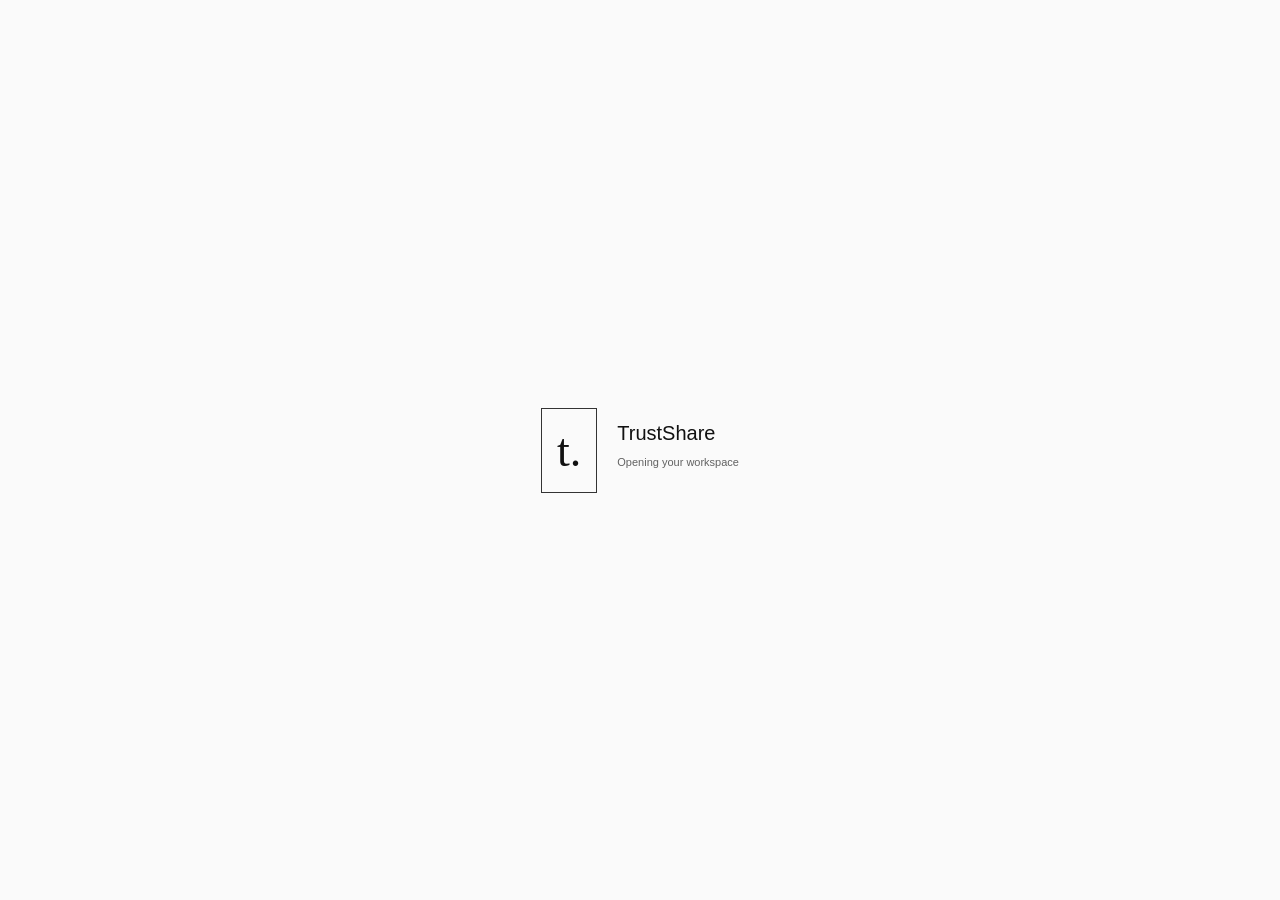
<file: project-root/client/public/index.html>
<!DOCTYPE html>
<html lang="en">
  <head>
    <meta charset="utf-8" />
    <link rel="icon" href="%PUBLIC_URL%/favicon.ico" />
    <meta name="viewport" content="width=device-width, initial-scale=1" />
    <meta name="theme-color" content="#000000" />
    <meta name="description" content="TrustShare — encrypted file storage, organization and controlled sharing." />
    <link rel="apple-touch-icon" href="%PUBLIC_URL%/logo.svg" />
    <title>TrustShare</title>
    <style>.initial-archive{min-height:100vh;display:flex;align-items:center;justify-content:center;gap:20px;background:#080808;color:#f5f5f5;font-family:Arial,sans-serif}.initial-archive>span{border:1px solid #333;padding:15px;font:46px Georgia,serif}.initial-archive strong{font-size:20px;font-weight:500}.initial-archive p{font-size:11px;color:#aaa}body{margin:0}@media(prefers-color-scheme:light){.initial-archive{background:#fafafa;color:#111}.initial-archive p{color:#626262}}</style>
  </head>
  <body>
    <noscript>You need to enable JavaScript to run this app.</noscript>
    <div id="root"><div role="status" class="initial-archive"><span>t.</span><div><strong>TrustShare</strong><p>Opening your workspace</p></div></div></div>
  </body>
</html>
</file>
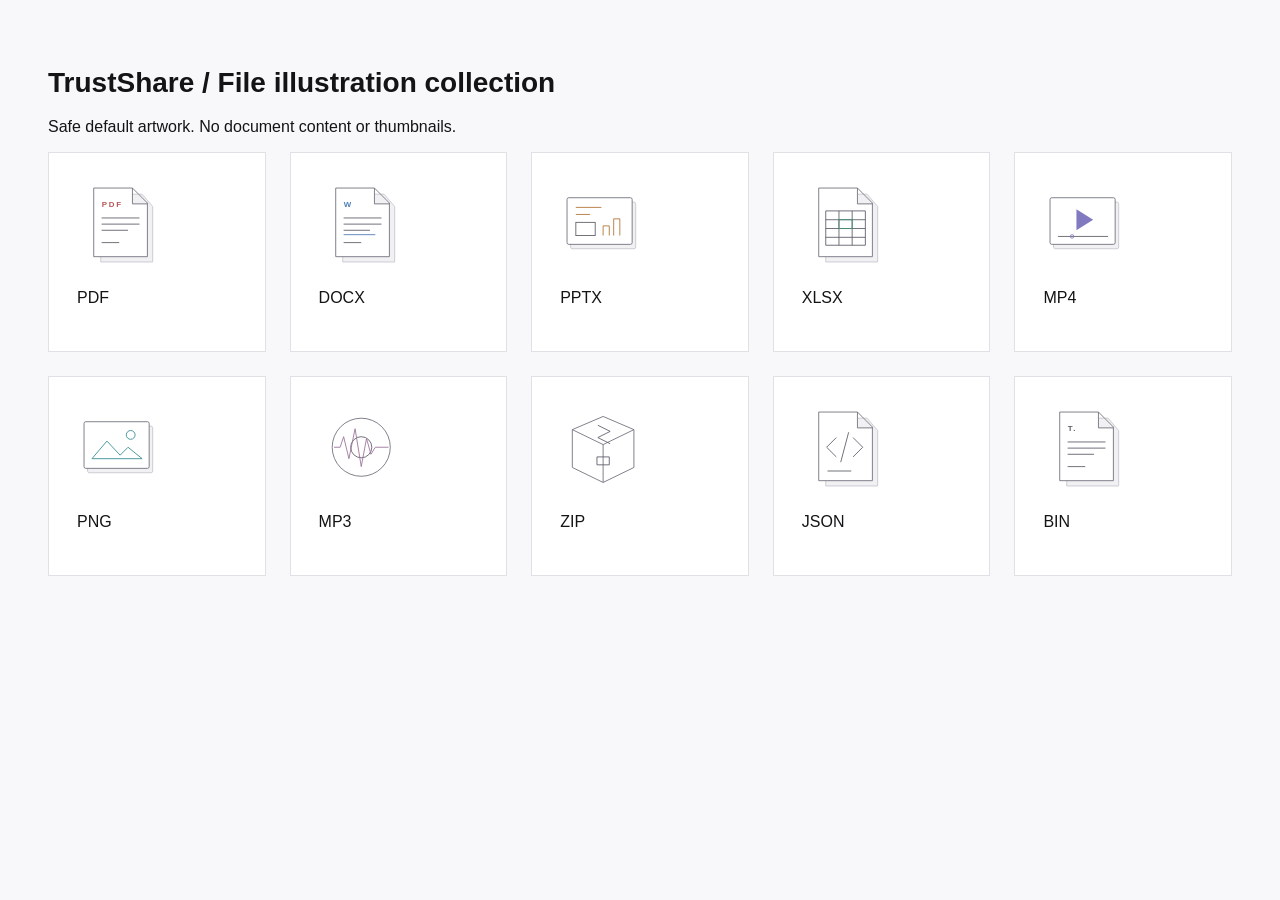
<file: project-root/docs/FILE_ILLUSTRATION_COLLECTION.html>
<!doctype html><html><meta name="viewport" content="width=device-width,initial-scale=1"><title>TrustShare illustration collection</title><style>/* TrustShare monochrome foundation. Semantic aliases keep feature APIs intact. */
@import url('https://fonts.googleapis.com/css2?family=Instrument+Serif:ital@0;1&display=swap');
body.light{color-scheme:light}body.dark{color-scheme:dark}
:root,body.dark{--background:#080808;--surface-primary:#101010;--surface-secondary:#181818;--surface-hover:#222;--border:#2b2b2b;--text-primary:#f5f5f5;--text-secondary:#a6a6a6;--text-muted:#858585;--accent:#f5f5f5;--accent-contrast:#080808;--shadow-sm:0 1px 3px #0002;--shadow-md:0 8px 30px #0002;--shadow-lg:0 20px 60px #0003}
body.light{--background:#fafafa;--surface-primary:#fff;--surface-secondary:#f2f2f2;--surface-hover:#eaeaea;--border:#e1e1e1;--text-primary:#111;--text-secondary:#5f5f5f;--text-muted:#707070;--accent:#111;--accent-contrast:#fff;--shadow-sm:0 1px 3px #00000008;--shadow-md:0 8px 30px #00000008;--shadow-lg:0 20px 60px #0000000d}
body.dark,body.light{--font-sans:Inter,Arial,system-ui,sans-serif;--font-editorial:'Instrument Serif',Georgia,serif;--bg-primary:var(--background);--bg-secondary:var(--surface-primary);--bg-card:var(--surface-primary);--bg-hover:var(--surface-hover);--bg-input:var(--surface-secondary);--border-subtle:var(--border);--border-medium:var(--border);--border-accent:var(--text-muted);--brand-accent:var(--accent);--brand-soft:var(--surface-hover);--brand-on-accent:var(--accent-contrast);--focus-ring:var(--accent);--grad-primary:linear-gradient(var(--accent),var(--accent));--grad-success:linear-gradient(var(--text-primary),var(--text-secondary));--grad-bg:none;--shadow-blue:none;--radius-sm:3px;--radius-md:5px;--radius-lg:7px;--radius-xl:10px;--blue-400:var(--text-primary);--blue-500:var(--text-primary);--blue-600:var(--text-secondary);--purple-400:var(--text-primary);--purple-500:var(--text-secondary);--emerald-400:var(--text-primary);--emerald-500:var(--text-secondary);--rose-400:var(--text-primary);--rose-500:var(--text-secondary);--amber-400:var(--text-primary);--amber-500:var(--text-secondary);--cyan-400:var(--text-primary);--cyan-500:var(--text-secondary);--motion-fast:160ms;--motion-base:280ms;--motion-ease:cubic-bezier(.2,.75,.25,1);--transition:160ms cubic-bezier(.2,.75,.25,1)}

/* Phase II: neutral architecture with one brand signal and semantic status colors. */
:root,body.dark{--background:#09090b;--surface-primary:#141416;--surface-secondary:#1c1c20;--surface-hover:#242428;--border:#2d2d32;--border-strong:#414148;--text-primary:#f5f5f5;--text-secondary:#a6a6ad;--text-muted:#93939e;--accent:#a5b4fc;--accent-contrast:#111127;--success:#34d399;--warning:#fbbf24;--danger:#f87171}
body.light{--background:#f8f8fa;--surface-primary:#fff;--surface-secondary:#f1f1f4;--surface-hover:#eaeaef;--border:#e0e0e5;--border-strong:#c8c8d0;--text-primary:#141416;--text-secondary:#5f606a;--text-muted:#70717b;--accent:#4f46e5;--accent-contrast:#fff;--success:#047857;--warning:#b45309;--danger:#dc2626}
body.light,body.dark{--blue-400:var(--accent);--blue-500:var(--accent);--purple-400:var(--accent);--emerald-400:var(--success);--emerald-500:var(--success);--amber-400:var(--warning);--rose-400:var(--danger);--rose-500:var(--danger)}
.file-artwork{width:92px;height:100px;color:var(--text-secondary);fill:none;stroke:currentColor;stroke-width:1;overflow:visible}.file-artwork .file-artwork-shadow{fill:var(--surface-secondary);stroke:var(--border)}.file-artwork .file-artwork-paper{fill:var(--surface-primary);stroke:var(--text-muted)}.file-artwork text{font:9px var(--font-sans);stroke:none;fill:currentColor;letter-spacing:2px}.file-artwork.is-compact{width:35px;height:40px}.my-files-card-top>.file-artwork{transition:transform var(--motion-base) var(--motion-ease)}.my-files-file-card:hover .file-artwork{transform:translateY(-3px) rotate(-2deg)}
.folder-artwork{width:76px;height:60px;color:var(--text-secondary)}
.folder-artwork svg{width:100%;height:100%;overflow:visible;stroke:currentColor;stroke-width:.8;fill:var(--surface-secondary);transition:transform var(--motion-base) var(--motion-ease)}
.folder-artwork svg path:nth-child(2){fill:var(--surface-primary);filter:drop-shadow(1px 3px 1px #0000000c)}
.folder-artwork svg path:last-child{fill:none;opacity:.4}
.my-files-folder-card:hover .folder-artwork svg{transform:translateY(-3px) rotate(-2deg)}
@media(prefers-reduced-motion:reduce){.my-files-folder-card:hover .folder-artwork svg{transform:none}}

.file-artwork{--file-ink:var(--text-secondary);width:88px;height:88px}.file-artwork[data-kind=pdf]{--file-ink:#b95759}.file-artwork[data-kind=word]{--file-ink:#507fb5}.file-artwork[data-kind=slides]{--file-ink:#b27637}.file-artwork[data-kind=grid]{--file-ink:#428e70}.file-artwork[data-kind=video]{--file-ink:#827ac0}.file-artwork[data-kind=image]{--file-ink:#388e92}.file-artwork[data-kind=audio]{--file-ink:#9b739c}.file-artwork .art-layer{fill:var(--surface-secondary);stroke:var(--border-strong);transition:transform 220ms}.file-artwork .art-signal{stroke:var(--file-ink);fill:none}.file-artwork text.art-signal{fill:var(--file-ink);stroke:none;font-weight:650}.file-artwork .art-play{fill:var(--file-ink);stroke:none}.my-files-card:hover .art-layer{transform:translate(3px,-3px)}.my-files-card:hover .art-wave{animation:art-wave 600ms ease-in-out 1}.my-files-quick-btn--danger{color:var(--danger)}.my-files-card-title{font-size:14px;line-height:1.5}.my-files-card-meta{font-size:12px}.my-files-file-card.is-selected{border-color:var(--accent)}@keyframes art-wave{50%{transform:translateY(-3px)}}@media(prefers-reduced-motion:reduce){.file-artwork *{animation:none!important;transition:none!important}}
body{font:16px Arial;background:var(--background);color:var(--text-primary);padding:40px}main{display:grid;grid-template-columns:repeat(auto-fit,minmax(180px,1fr));gap:24px}article{padding:28px;border:1px solid var(--border);background:var(--surface-primary)}h1{font-size:28px}</style><body class="light"><h1>TrustShare / File illustration collection</h1><p>Safe default artwork. No document content or thumbnails.</p><main><article><svg data-kind="pdf" class="file-artwork " viewBox="0 0 100 100" aria-hidden="true"><path class="art-layer" d="M27 15h47l12 14v63H27z"></path><path class="file-artwork-paper" d="M19 8h44l17 17v61H19zM63 8v18h17"></path><text class="art-signal" x="28" y="30">PDF</text><path d="M28 42h43M28 49h43M28 56h30M28 70h20"></path></svg><p>PDF</p></article><article><svg data-kind="word" class="file-artwork " viewBox="0 0 100 100" aria-hidden="true"><path class="art-layer" d="M27 15h47l12 14v63H27z"></path><path class="file-artwork-paper" d="M19 8h44l17 17v61H19zM63 8v18h17"></path><text class="art-signal" x="28" y="30">W</text><path d="M28 42h43M28 49h43M28 56h30M28 70h20"></path><path class="art-signal" d="M28 61h36"></path></svg><p>DOCX</p></article><article><svg data-kind="slides" class="file-artwork " viewBox="0 0 100 100" aria-hidden="true"><rect class="art-layer" x="12" y="24" width="74" height="53" rx="2"></rect><rect class="file-artwork-paper" x="8" y="19" width="74" height="53" rx="2"></rect><path class="art-signal" d="M18 30h29M18 38h16"></path><rect x="18" y="47" width="22" height="15"></rect><path class="art-signal" d="M49 62V51h7v11m5 0V43h7v19"></path></svg><p>PPTX</p></article><article><svg data-kind="grid" class="file-artwork " viewBox="0 0 100 100" aria-hidden="true"><path class="art-layer" d="M27 15h47l12 14v63H27z"></path><path class="file-artwork-paper" d="M19 8h44l17 17v61H19zM63 8v18h17"></path><path d="M27 34h45v39H27zM27 44h45M27 54h45M27 64h45M42 34v39M57 34v39"></path><rect class="art-signal" x="42" y="44" width="15" height="10"></rect></svg><p>XLSX</p></article><article><svg data-kind="video" class="file-artwork " viewBox="0 0 100 100" aria-hidden="true"><rect class="art-layer" x="12" y="24" width="74" height="53" rx="2"></rect><rect class="file-artwork-paper" x="8" y="19" width="74" height="53" rx="2"></rect><path class="art-signal art-play" d="M38 32l19 12-19 12z"></path><path d="M17 63h57"></path><circle class="art-signal" cx="33" cy="63" r="2"></circle></svg><p>MP4</p></article><article><svg data-kind="image" class="file-artwork " viewBox="0 0 100 100" aria-hidden="true"><rect class="art-layer" x="12" y="24" width="74" height="53" rx="2"></rect><rect class="file-artwork-paper" x="8" y="19" width="74" height="53" rx="2"></rect><circle class="art-signal" cx="61" cy="34" r="5"></circle><path class="art-signal" d="M17 61l17-20 15 16 9-9 16 13z"></path></svg><p>PNG</p></article><article><svg data-kind="audio" class="file-artwork " viewBox="0 0 100 100" aria-hidden="true"><circle class="file-artwork-paper" cx="48" cy="48" r="33"></circle><circle cx="48" cy="48" r="12"></circle><path class="art-signal art-wave" d="M17 48h7l4-12 6 25 7-34 7 43 6-32 5 18 5-8h15"></path></svg><p>MP3</p></article><article><svg data-kind="archive" class="file-artwork " viewBox="0 0 100 100" aria-hidden="true"><path class="file-artwork-paper" d="M14 28l35-15 35 15v43L49 88 14 71zM14 28l35 17 35-17M49 45v43"></path><path class="art-signal" d="M43 23l14 7-14 7 14 7M42 59h14v9H42z"></path></svg><p>ZIP</p></article><article><svg data-kind="code" class="file-artwork " viewBox="0 0 100 100" aria-hidden="true"><path class="art-layer" d="M27 15h47l12 14v63H27z"></path><path class="file-artwork-paper" d="M19 8h44l17 17v61H19zM63 8v18h17"></path><path class="art-signal" d="M39 37L28 48l11 11M58 37l11 11-11 11M53 31L44 65"></path><path d="M29 75h27"></path></svg><p>JSON</p></article><article><svg data-kind="document" class="file-artwork " viewBox="0 0 100 100" aria-hidden="true"><path class="art-layer" d="M27 15h47l12 14v63H27z"></path><path class="file-artwork-paper" d="M19 8h44l17 17v61H19zM63 8v18h17"></path><text class="art-signal" x="28" y="30">T.</text><path d="M28 42h43M28 49h43M28 56h30M28 70h20"></path></svg><p>BIN</p></article></main></body></html>
</file>
